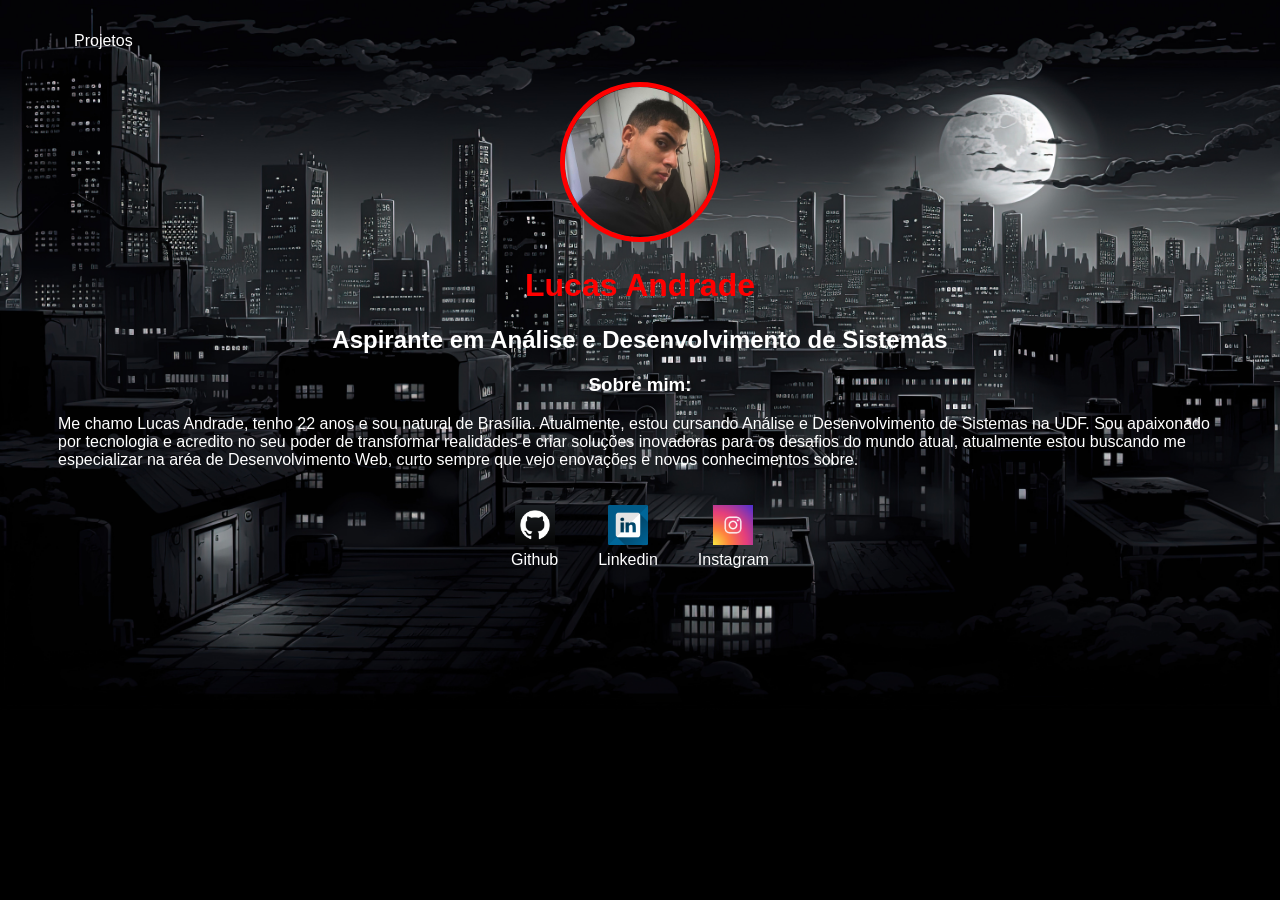
<file: index.html>
<!DOCTYPE html>
<html lang="en">
<head>
    <meta charset="UTF-8">
    <meta name="viewport" content="width=device-width, initial-scale=1.0">
    <title>Lucas Andrade</title>
    <link rel="shortcut icon" href="./img/lucas andrade.icon" type="image/x-icon">
    <link rel="stylesheet" href="index.css">
</head>
<body>
    <div class="container">
         <nav>
        <ul>
            <li>
                <a href="project.html">Projetos</a>
            </li>
    </nav>
    
    <header>
        <div class="center">
             <img src="./img/Lucas Andrade.jpg"></img>
        </div>
        <h1 class="center">Lucas Andrade</h1>
        <h2 class="center">Aspirante em Análise e Desenvolvimento de Sistemas</h2>
    </header>
    <main>
        <section>
            <h3 class="center">Sobre mim:</h3>
            <p>
                Me chamo Lucas Andrade, tenho 22 anos e sou natural de Brasília. Atualmente, estou cursando Análise e Desenvolvimento de Sistemas na UDF.
                 Sou apaixonado por tecnologia e acredito no seu poder de transformar realidades e criar soluções inovadoras para os desafios do mundo atual,
                 atualmente estou buscando me especializar na aréa de Desenvolvimento Web, curto sempre que vejo enovações e novos conhecimentos sobre.
            </p>
        </section>
    </main>
    <footer>
        <a href="https://github.com/LucasAndraaad" target="_blank" rel="noopener noreferrer">
            <img src="./img/Github.svg.png"></img>
            <p>Github</p>
        </a>
        <a href="https://www.linkedin.com/in/lucas-andrade-6b38891bb" target="_blank" rel="noopener noreferrer">
            <img src="./img/linkedin.svg.png"></img>
            <p>Linkedin</p>
        </a>
        <a href="https://www.instagram.com/lucas_andraaad" target="_blank" rel="noopener noreferrer">
            <img src="./img/instagram.svg.avif"></img>
            <p>Instagram</p>
        </a>
    </footer>
    </div>
</body>
</html>
</file>
<file: index.css>
body {
  color: white;
  background-color: black;
  font-family:Arial, Helvetica, sans-serif ;
}

ul{
    display: flex;
    justify-content:space-between;
    list-style-type: none;
    align-items: center;
    padding: 16px;;
}

a {
    color: white;
    text-decoration: none;
}

header img{ 
    width: 150px;
    height: 150px;
    border-radius: 50%;
    border: 5px solid red;

}
.center{
    text-align: center;
}

h1 {
    color:red;
}

footer img{
    width: 40px;
    height: 40px;
}

footer {
    display: flex;
    justify-content: center;
}

footer a {
    margin: 20px;
    text-align:center;
}

footer p {
    margin-top: 2px;
}

.container {
    padding: 0px 50px;
}

nav a:hover {
    color: red;
}

body {
    background-image: url(./img/arte-digital-com-paisagem-e-arquitetura-da-cidade.jpg);
    background-repeat: no-repeat;
    background-size: cover;
   
}
</file>
